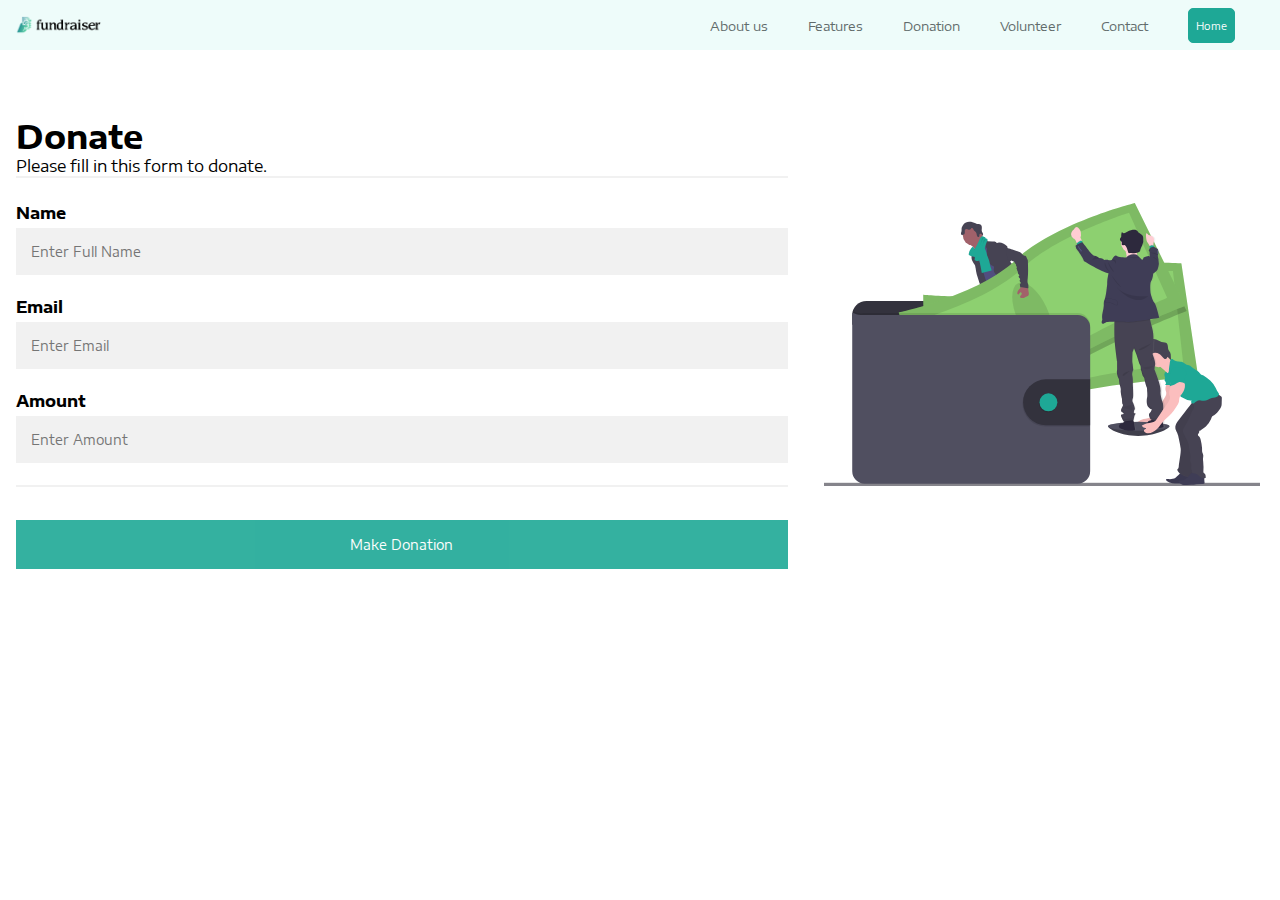
<file: inputForm.html>
<!DOCTYPE html>
<html lang="en">
<head>
    <meta charset="UTF-8">
    <meta http-equiv="X-UA-Compatible" content="IE=edge">
    <meta name="viewport" content="width=device-width, initial-scale=1.0">
    <link rel="stylesheet" href="inputForm.css">
    <link rel="stylesheet" href="style.css">
    <link rel="shortcut icon" href="./img/default-logo1.png" type="image/x-icon">
    <link rel="preconnect" href="https://fonts.googleapis.com">
    <link rel="preconnect" href="https://fonts.gstatic.com" crossorigin>
    <link rel="stylesheet" href="https://cdnjs.cloudflare.com/ajax/libs/font-awesome/4.7.0/css/font-awesome.min.css">
    <link href="https://fonts.googleapis.com/css2?family=Encode+Sans+Expanded:wght@400;700&display=swap" rel="stylesheet">  
    <title>Fundraiser</title>
</head>
<body>

    <header>
        <input type="checkbox" name="" id="chk1">
        <img src="./img/default.png" alt="logo">
        <ul>
            <li><a href="#">About us</a></li>
            <li><a href="#">Features</a></li>
            <li><a href="#">Donation</a></li>
            <li><a href="#">Volunteer</a></li>
            <li><a href="#">Contact</a></li>
            <li><a href="./index.html"><button id="donateBtn">Home</button></a></li>
        </ul>
        <div class="menu">
            <label for="chk1">
                <i id="bar" class="fa fa-bars"></i>
            </label>
        </div>
    </header>

    <section class="section part-one">

        <form action="#" id="paymentForm" autocomplete="off">
            <div class="input__container">
                <h1>Donate</h1>
                <p>Please fill in this form to donate.</p>
                <hr>
    
                <label for="form__name"><b>Name</b></label>
                <input type="text" placeholder="Enter Full Name" name="form__name" id="form__name" required>
            
                <label for="email"><b>Email</b></label>
                <input type="text" placeholder="Enter Email" name="email" id="email" required>
            
                <label for="amt"><b>Amount</b></label>
                <input type="text" placeholder="Enter Amount" name="amt" id="amt" required>
                <hr>
            
                <button type="submit" onclick="payWithPaystack()" class="donatebtn">Make Donation</button>
            </div>
            <div class="img__container">
                <img class="img__div" src="./img/undraw_wallet_aym5.svg" alt="hero">
            </div>
          
        </form>
        
    </section>

    <section class="part-two">
        <div class="part-two-div">
            <p>Thank you for your donation.<br>Please tell family and friends about us. <br><a href="index.html">Return to Home Page</a></p>
        </div>
    </section>

</body>
<script src="https://ajax.googleapis.com/ajax/libs/jquery/3.5.1/jquery.min.js"></script>
<script src="https://js.paystack.co/v1/inline.js"></script>
    
    <script>
        $('.part-two').hide();
        const paymentForm = document.getElementById('paymentForm');
    paymentForm.addEventListener("submit", payWithPaystack, false);
    function payWithPaystack(e) {
  e.preventDefault();
  let handler = PaystackPop.setup({
    key: 'pk_test_47f8adbde0239bd138539667814c7130f4e2637d', // Replace with your public key
    email: $('#email').val(),
    amount: parseInt($('#amt').val())*100,
    currency: 'NGN',
    channels:['card', 'bank', 'ussd', 'qr', 'mobile_money', 'bank_transfer'],
    ref: ''+Math.floor((Math.random() * 1000000000) + 1), // generates a pseudo-unique reference. Please replace with a reference you generated. Or remove the line entirely so our API will generate one for you
    // label: "Optional string that replaces customer email"
    callback: function(response){
      let message = 'Payment complete! Reference: ' + response.reference;
      $('.part-one').hide();
      $('.part-two').show();
      alert(message);
     
    }
  });
  handler.openIframe();
}

    </script>
</html>
</file>
<file: inputForm.css>
* {
    margin: 0;
    padding: 0;
    box-sizing: border-box;
}

form{
    display: flex;
    align-items: center;
    justify-content: space-evenly;
    padding-top: 100px;
}

/* Add padding to containers */
.input__container {
    padding: 16px;
}

/* Full-width input fields */
input[type=text], input[type=number] {
    width: 100%;
    padding: 15px;
    margin: 5px 0 22px 0;
    display: inline-block;
    border: none;
    background: #f1f1f1;
}

input[type=text]:focus, input[type=number]:focus {
    background-color: #EEFCFA;
    outline: none;
}
label{
    display: inline-block;
}
/* Overwrite default styles of hr */
hr {
    border: 1px solid #f1f1f1;
    margin-bottom: 25px;
    width: 100%;
}

/* Set a style for the submit/register button */
.donatebtn {
    background-color: #1EA896;
    color: white;
    padding: 16px 20px;
    margin: 8px 0;
    border: none;
    cursor: pointer;
    width: 100%;
    opacity: 0.9;
}

.donatebtn:hover {
    opacity: 1;
}

.img__container{
    padding: 20px;
    width: 40%;
}
.img__div{
    max-width: 100%;
    max-height: 100%;
    margin: 50px auto;
}
@media screen and (max-width: 1024px){
    
    .img__container{
        width: 100%;
    }
}
@media screen and (max-width: 700px){
    
    .img__container{
        display: none;
    }
}

.part-two{
    padding-top: 150px;
}
.part-two-div{
    width: 500px;
    text-align: center;
    height: 110px;
    margin: auto;
    display: flex;
    justify-content: center;
    background: #f1f1f1;
    color: #1EA896;
    padding: 25px;
    border-left: 5px solid#1EA896;
}

.part-two a{
    color: #1ec2ac;
}
</file>
<file: style.css>
*{
    padding: 0;
    margin: 0;
    box-sizing: border-box;
    font-family: 'Encode Sans Expanded', sans-serif;
}

/* 
#1EA896 - persian green
#FF715B - orange
#EEFCFA - background green
#616B6B - text
*/

body{
    background-color: #fff;
}

/* nav header */
header{
    width: 100%;
    height: 50px;
    display: flex;
    justify-content: space-between;
    background-color: #EEFCFA;
    padding: 15px;
    /* margin: 20px auto; */
    z-index: 99;
    position: fixed;
}
header ul{
    display: flex;
    padding: 10px;
    align-items: center;
}
header ul li{
    list-style: none;
    padding:  0px 20px;
}
header ul li a{
    text-decoration: none;
    color: #616B6B;
    font-size: 0.8em;
    font-weight: 400;
}
header .menu{
    font-size: 2em; 
    display: none;
}
input[type="checkbox"]{
    display: none;
}
#donateBtn{
    background: #1EA896;
    border-radius: 5px;
    padding: 10px 7px;
    border: 1px solid #1EA896;
    color: white;
    cursor: pointer;
    font-size: 0.8em;
}

@media screen and (max-width: 768px){
    header{
        height: 55px;
    }
    #name{
        font-size: 1.5rem;
        padding-top: 10px;
    }
    header ul{
        position: fixed;
        top: 55px;
        right: -110%;
        background: #EEFCFA;
        height: calc(100vh - 50vh);
        width: 50%;
        line-height: 40px;
        flex-direction: column;
        align-items: center;
        transition: right 0.5s linear;
    }
    header .menu{
        display: block;
        width: 40px;
        text-align: center;
        justify-content: flex-end;
    }
    .fa-bars{
        font-size: 100%;
    }
    #chk1:checked ~ ul{
        right: 0;
    }
    header ul{width: 100%;}

    input[type="checkbox"]{
        display: none;
    }
    ::-webkit-scrollbar{
        display: none;
    }
}
/* nav header ends */

.hero{
    display: flex;
    flex-wrap: wrap;
    justify-content: space-around;
    padding-top: 200px;
    padding-bottom: 110px;
    background-color: #EEFCFA;
}
.herodiv1{
    width: 40%;
    margin: auto;

}
.heroh1, .herop{
    margin-bottom: 20px;
}
.herobtn{
    background-color: #FF715B;
    border: 1px solid #FF715B;
}
.heroh1{
    font-size: 3rem;
}
.herodiv2{
    width: 40%;
}
.heroimg{
    max-width: 90%;
    max-height: 90%;
    margin: auto;
}
@media screen and (max-width: 768px){
    .hero{
        justify-content: center;
        padding-top: 100px;
        padding-bottom: 110px;
    }
    .herodiv1{
        width: 90%;
        margin: auto;
    
    }
    .herodiv2{
        width: 90%;
        padding-top: 50px;
    }
    .heroh1{
        font-size: 2rem;
    }
    .heroimg{
        max-width: 100%;
        max-height: 90%;
        margin: auto;
    }
}

.partners-logo{
    display: flex;
    flex-wrap: wrap;
    justify-content: space-evenly;
    margin-top: 30px;
}
.logo{
    width: 10%;
    height: 5%;
}
@media screen and (max-width: 700px) {
    .partners-logo{
        justify-content: space-evenly;
        margin-top: 30px;
    }
    .logo{
        width: 15%;
        height: 10%;
    }
}

@media screen and (max-width: 480px){
    .partners-logo{
        justify-content: space-evenly;
        margin-top: 30px;
    }
    .logo{
        width: 50%;
        padding: 10px;
        height: 30%;
    }
}

.feat__section{
    padding: 20px;
    text-align: center;
}
.footer{
    text-align: center;
    padding: 5px;
}
.bottom{
    background-color: #EEFCFA;
}
.qtr{
    display: flex;
    justify-content: center;
    flex-wrap: wrap;
    justify-content: space-evenly;
    padding: 30px;
    color: #616B6B;
    margin-top: 50px;
    padding-top: 50px;
    line-height: 30px;
    font-size: 15px;
}
.bottom__hr{
    width: 50%;
}

/*
.firstqtr{
    width: 20%;
}
.secondqtr{
    width: 20%;
    margin-left: 60px;
}
.thirdqtr{
    width: 20%;
}
.fourthqtr{
    width: 20%;
    display: flex;
    height: fit-content;
}
.footer-i{
    margin: 10px; 
    border-radius: 50%;
}
a{
    text-decoration: none;
    color: #616B6B;
}

@media screen and (max-width: 400px){
    .qtr{
        padding: 20px;
        line-height: 30px;
        font-size: 15px;
    }
    .firstqtr{
        width: 100%;
    }
    .secondqtr{
        width: 100%;
        margin-left: 0px;
    }
    .thirdqtr{
        width: 100%;
    }
    .fourthqtr{
        width: 100%;
        display: flex;
        height: fit-content;
    }
    
} */
</file>
